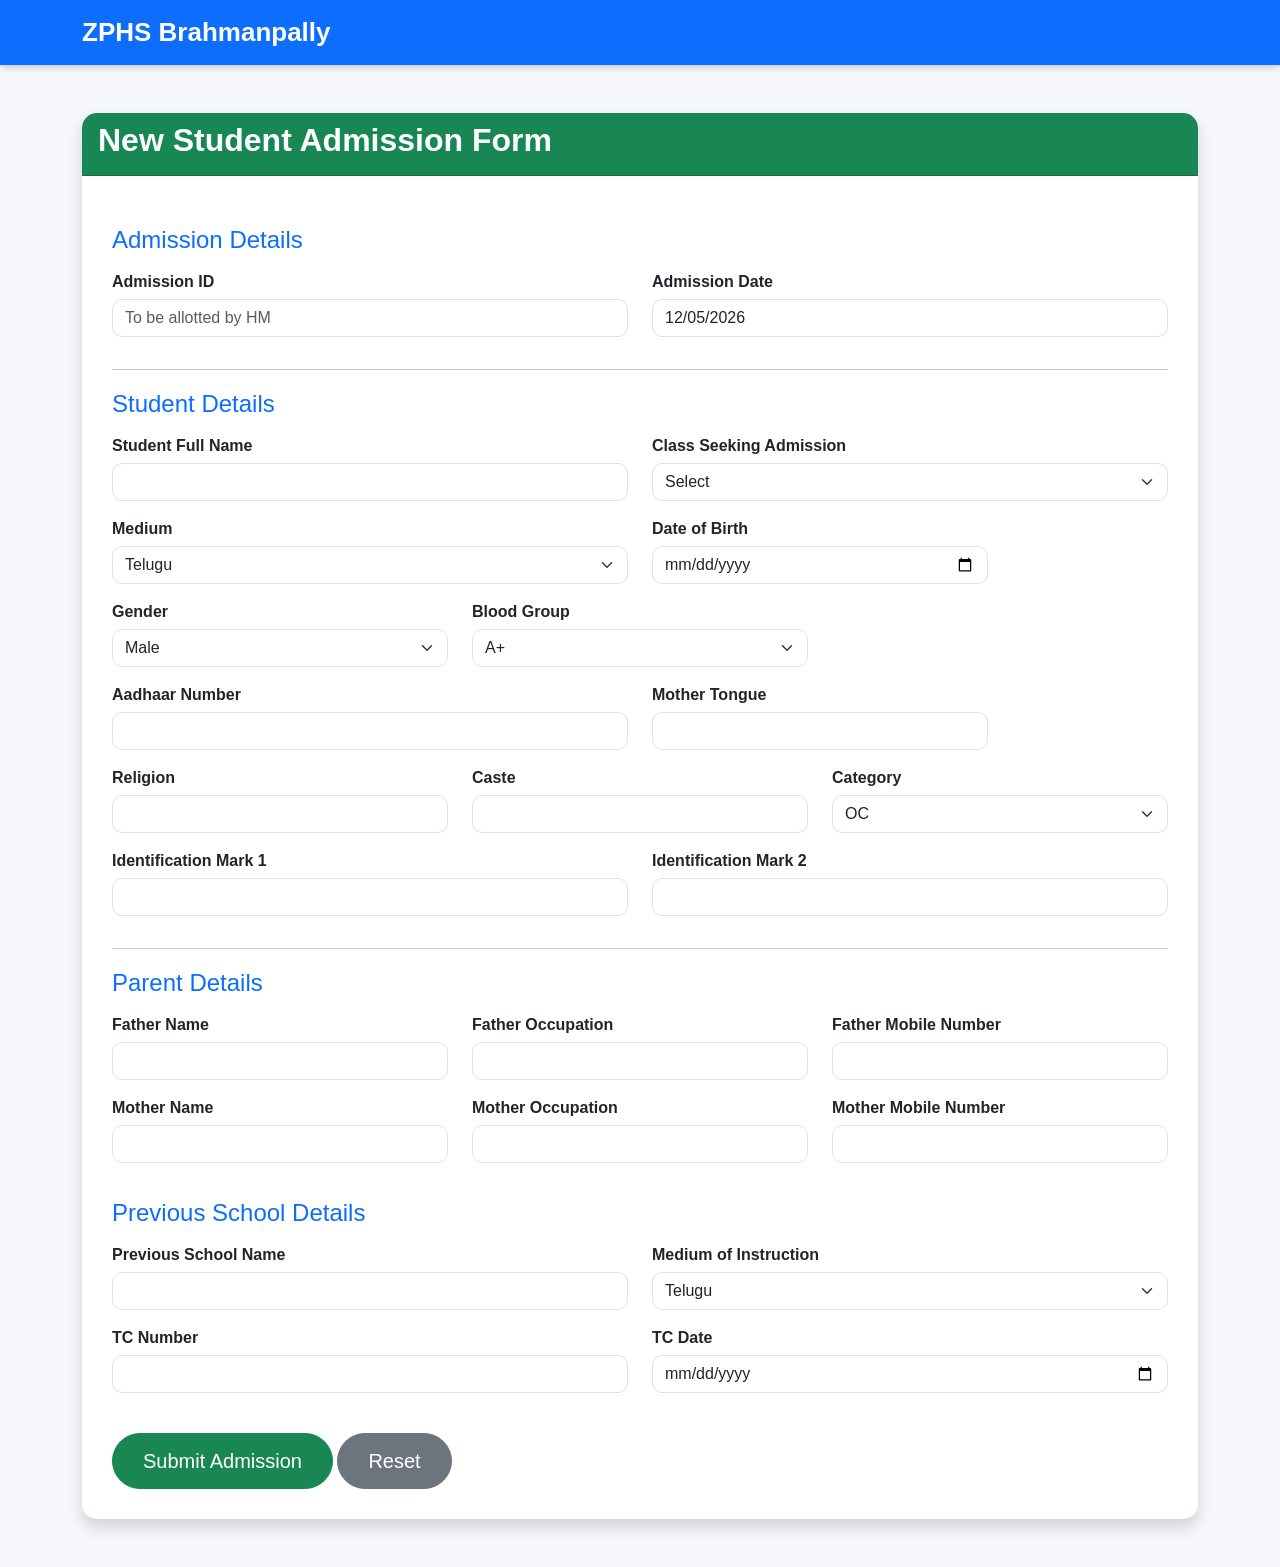
<file: admission.html>
<!DOCTYPE html>
<html lang="en">
<head>
    <meta charset="UTF-8">
    <meta name="viewport" content="width=device-width, initial-scale=1.0">
    <title>Student Admission - ZPHS Brahmanpally</title>

    <link href="https://cdn.jsdelivr.net/npm/bootstrap@5.3.3/dist/css/bootstrap.min.css" rel="stylesheet">
    <link rel="stylesheet" href="style.css">
</head>

<body>

<nav class="navbar navbar-expand-lg navbar-dark bg-primary">
    <div class="container">
        <a class="navbar-brand fw-bold" href="index.html">
            ZPHS Brahmanpally
        </a>
    </div>
</nav>

<div class="container my-5">

<div class="card shadow">

<div class="card-header bg-success text-white">
<h2>New Student Admission Form</h2>
</div>

<div class="card-body">

<form id="admissionForm">
<h4 class="text-primary">Admission Details</h4>

<div class="row">

<div class="col-md-6 mb-3">
<label>Admission ID</label>
<input type="text" class="form-control"
name="admissionID"
placeholder="To be allotted by HM"
readonly>
</div>

<div class="col-md-6 mb-3">
<label>Admission Date</label>
<input type="date"
class="form-control"
name="admissionDate"
id="admissionDate"
readonly>
</div>

</div>

<hr>
<h4 class="text-primary">Student Details</h4>

<div class="row">

<div class="col-md-6 mb-3">
<label>Student Full Name</label>
<input type="text" class="form-control" name="studentName" required>
</div>

<div class="col-md-6 mb-3">
<label>Class Seeking Admission</label>
<select class="form-select" name="class" required>
<option value="">Select</option>
<option>6th</option>
<option>7th</option>
<option>8th</option>
<option>9th</option>
<option>10th</option>
</select>
</div>

<div class="col-md-6 mb-3">
<label>Medium</label>

<select class="form-select" name="medium">

<option>Telugu</option>

<option>English</option>

</select>

</div>

<div class="col-md-4 mb-3">
<label>Date of Birth</label>
<input type="date" class="form-control" name="dob" required>
</div>

<div class="col-md-4 mb-3">
<label>Gender</label>
<select class="form-select" name="gender">
<option>Male</option>
<option>Female</option>
<option>Other</option>
</select>
</div>

<div class="col-md-4 mb-3">
<label>Blood Group</label>
<select class="form-select" name="blood">

<option>A+</option>
<option>A-</option>
<option>B+</option>
<option>B-</option>
<option>AB+</option>
<option>AB-</option>
<option>O+</option>
<option>O-</option>

</select>
</div>

<div class="col-md-6 mb-3">
<label>Aadhaar Number</label>
<input type="text" maxlength="12" class="form-control" name="aadhaar">
</div>

<div class="col-md-4 mb-3">
<label>Mother Tongue</label>
<input type="text" class="form-control" name="motherTongue">
</div>

<div class="col-md-4 mb-3">
<label>Religion</label>
<input type="text" class="form-control" name="religion">
</div>

<div class="col-md-4 mb-3">
<label>Caste</label>
<input type="text" class="form-control" name="caste">
</div>

<div class="col-md-4 mb-3">
<label>Category</label>

<select class="form-select" name="category">

<option>OC</option>
<option>BC-A</option>
<option>BC-B</option>
<option>BC-C</option>
<option>BC-D</option>
<option>BC-E</option>
<option>SC</option>
<option>ST</option>

</select>

</div>

<div class="col-md-6 mb-3">
<label>Identification Mark 1</label>
<input type="text" class="form-control" name="mole1">
</div>

<div class="col-md-6 mb-3">
<label>Identification Mark 2</label>
<input type="text" class="form-control" name="mole2">
</div>

</div>

<hr>

<h4 class="text-primary">Parent Details</h4>

<div class="row">

<div class="col-md-4 mb-3">
<label>Father Name</label>
<input type="text" class="form-control" name="father" required>
</div>

<div class="col-md-4 mb-3">
<label>Father Occupation</label>
<input type="text" class="form-control" name="fatherOccupation">
</div>

<div class="col-md-4 mb-3">
<label>Father Mobile Number</label>
<input type="tel" class="form-control" name="fatherMobile" maxlength="10" required>
</div>

<div class="col-md-4 mb-3">
<label>Mother Name</label>
<input type="text" class="form-control" name="mother">
</div>

<div class="col-md-4 mb-3">
<label>Mother Occupation</label>
<input type="text" class="form-control" name="motherOccupation">
</div>

<div class="col-md-4 mb-3">
<label>Mother Mobile Number</label>
<input type="tel" class="form-control" name="motherMobile" maxlength="10">
</div>

</div>

<h4 class="text-primary">Previous School Details</h4>

<div class="row">

<div class="col-md-6 mb-3">
<label>Previous School Name</label>
<input type="text" class="form-control" name="previousSchool">
</div>

<div class="col-md-6 mb-3">
<label>Medium of Instruction</label>
<select class="form-select" name="previousMedium">
<option>Telugu</option>
<option>English</option>
</select>
</div>

<div class="col-md-6 mb-3">
<label>TC Number</label>
<input type="text" class="form-control" name="tcNumber">
</div>

<div class="col-md-6 mb-3">
<label>TC Date</label>
<input type="date" class="form-control" name="tcDate">
</div>

</div>

<div class="mt-4">

<button class="btn btn-success btn-lg" type="submit">
Submit Admission
</button>

<button class="btn btn-secondary btn-lg" type="reset">
Reset
</button>

</div>

</form>

</div>

</div>

</div>

<script src="admission.js"></script>

</body>
</html>
</file>
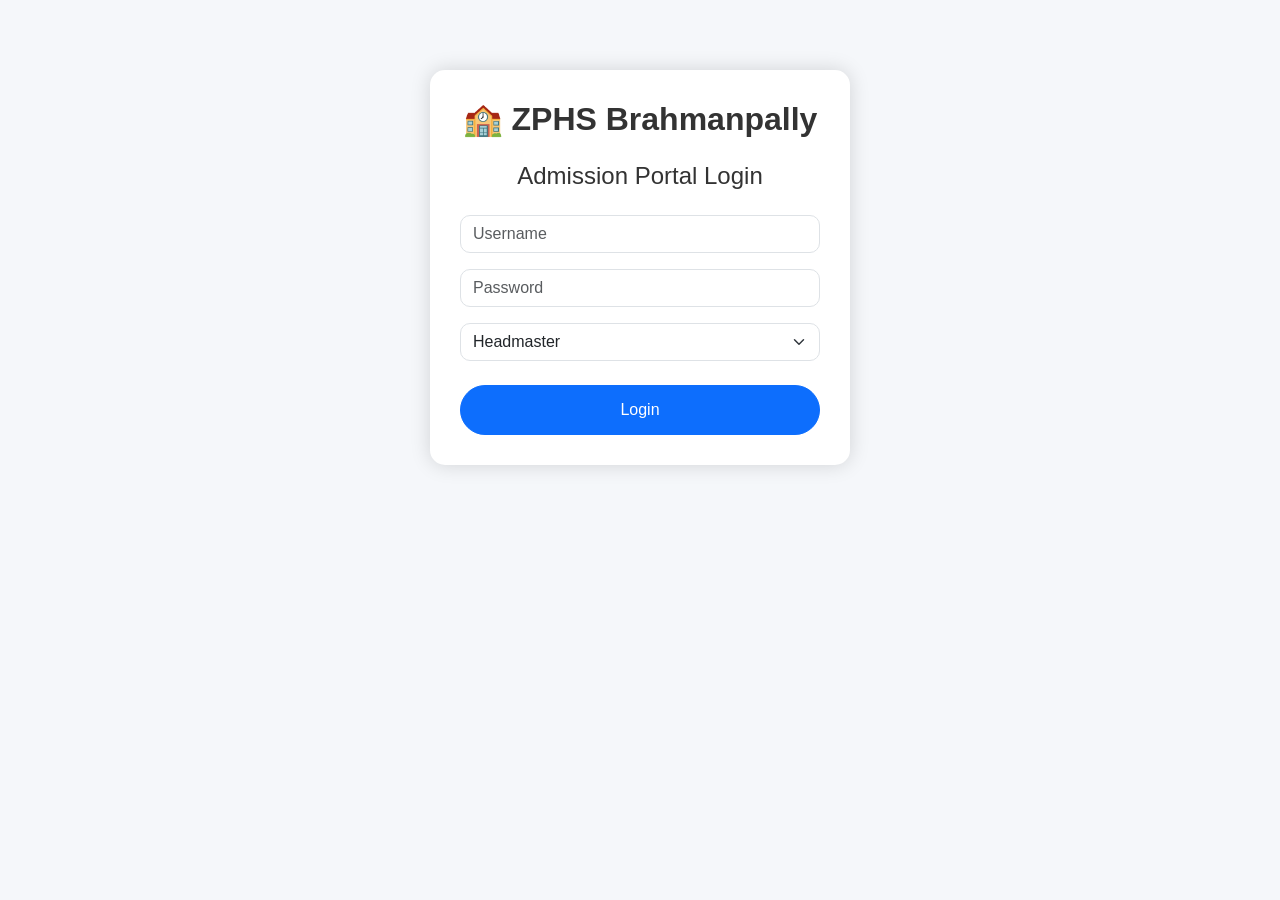
<file: hm_dashboard.html>
<!DOCTYPE html>
<html lang="en">
<head>
<meta charset="UTF-8">
<meta name="viewport" content="width=device-width, initial-scale=1">

<title>HM Dashboard - ZPHS Brahmanpally</title>

<link href="https://cdn.jsdelivr.net/npm/bootstrap@5.3.3/dist/css/bootstrap.min.css" rel="stylesheet">

<link rel="stylesheet" href="style.css">

</head>

<body class="bg-light">

<nav class="navbar navbar-dark bg-primary">

<div class="container-fluid">

<span class="navbar-brand">

🏫 ZPHS Brahmanpally

</span>

<span class="text-white">

Headmaster Dashboard

</span>

</div>

</nav>

<div class="container mt-4">

<div class="row">

<div class="col-md-3">

<div class="card bg-primary text-white">

<div class="card-body">

<h5>Total Admissions</h5>

<h1 id="totalStudents">0</h1>

</div>

</div>

</div>

<div class="col-md-3">

<div class="card bg-warning">

<div class="card-body">

<h5>Pending</h5>

<h1 id="pendingStudents">0</h1>

</div>

</div>

</div>

<div class="col-md-3">

<div class="card bg-success text-white">

<div class="card-body">

<h5>Approved</h5>

<h1 id="approvedStudents">0</h1>

</div>

</div>

</div>

<div class="col-md-3">

<div class="card bg-danger text-white">

<div class="card-body">

<h5>Rejected</h5>

<h1 id="rejectedStudents">0</h1>

</div>

</div>

</div>

</div>

<hr>

<div class="card">

<div class="card-body">

<h3>Student Admissions</h3>

<input
type="text"
id="searchBox"
class="form-control mb-3"
placeholder="Search Student...">

<div class="table-responsive">

<table class="table table-bordered table-striped">

<thead class="table-primary">
<tr>
    <th>Admission ID</th>
    <th>Name</th>
    <th>Class</th>
    <th>Father Name</th>
    <th>Status</th>
    <th>Actions</th>
</tr>
</thead>

<tbody id="studentTable">

</tbody>

</table>

</div>

</div>

</div>

</div>

<script src="hm_dashboard.js"></script>

</body>

</html>
</file>
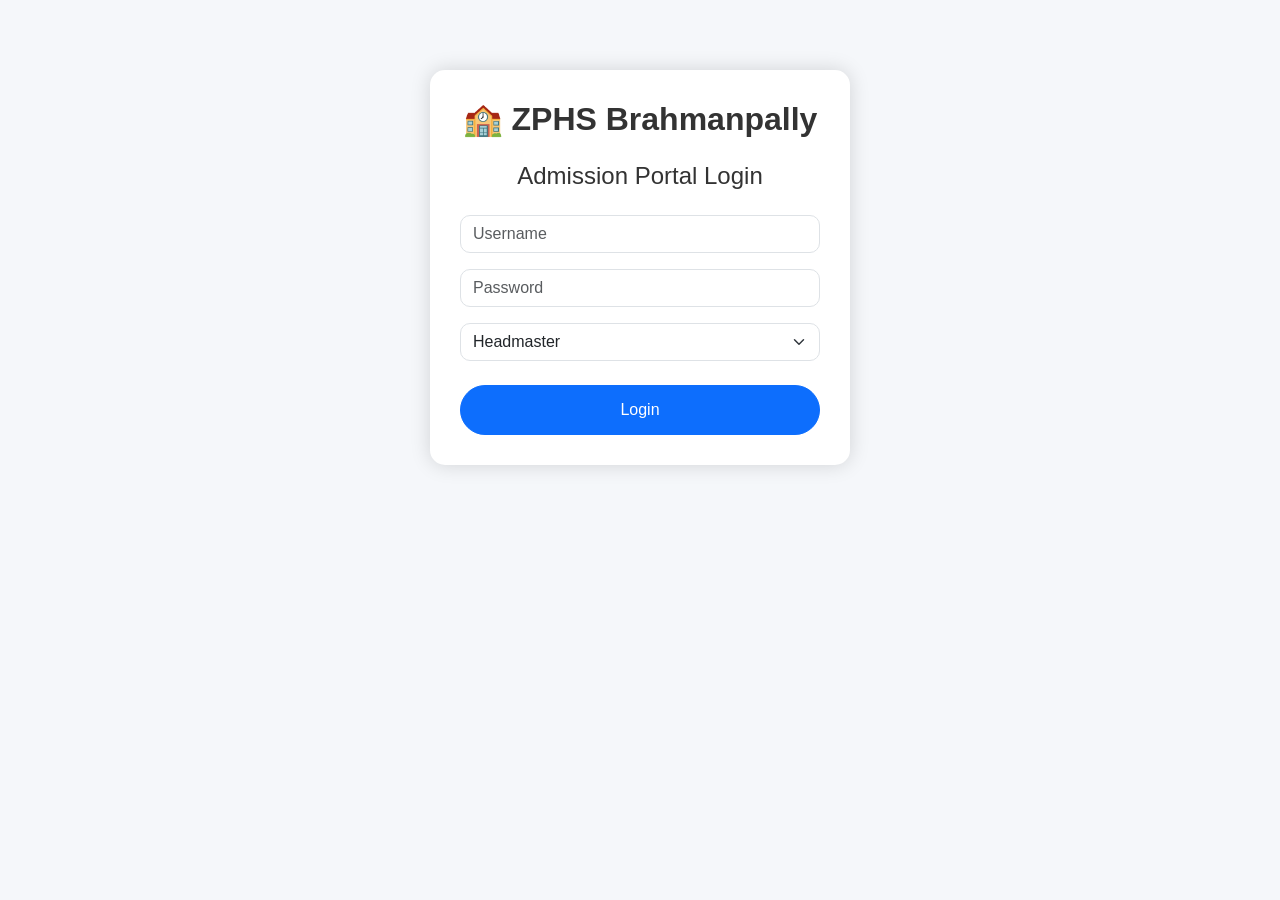
<file: login.html>
<!DOCTYPE html>
<html lang="en">
<head>
<meta charset="UTF-8">
<meta name="viewport" content="width=device-width, initial-scale=1">

<title>ZPHS Brahmanpally Login</title>

<link href="https://cdn.jsdelivr.net/npm/bootstrap@5.3.3/dist/css/bootstrap.min.css" rel="stylesheet">

<link rel="stylesheet" href="style.css">

<style>
body{
background:#f5f7fa;
}

.login-box{

max-width:420px;

margin:70px auto;

padding:30px;

background:white;

border-radius:15px;

box-shadow:0 0 20px rgba(0,0,0,.15);

}
</style>

</head>

<body>

<div class="login-box">

<h2 class="text-center mb-4">

🏫 ZPHS Brahmanpally

</h2>

<h4 class="text-center mb-4">

Admission Portal Login

</h4>

<input
id="username"
class="form-control mb-3"
placeholder="Username">

<input
id="password"
type="password"
class="form-control mb-3"
placeholder="Password">

<select
id="role"
class="form-select mb-4">

<option value="hm">Headmaster</option>

<option value="teacher">Teacher</option>

</select>

<button
class="btn btn-primary w-100"
onclick="login()">

Login

</button>

</div>

<script src="login.js"></script>

</body>
</html>
</file>
<file: style.css>
/* ===============================
   ZPHS BRAHMANPALLY
   Admission Portal
================================ */

*{
    margin:0;
    padding:0;
    box-sizing:border-box;
}

body{
    font-family:Arial, Helvetica, sans-serif;
    background:#f5f7fb;
    color:#333;
}

/* NAVBAR */

.navbar{
    box-shadow:0 2px 8px rgba(0,0,0,.2);
}

.navbar-brand{
    font-size:26px;
    font-weight:bold;
}

/* HERO */

.hero{

    height:90vh;

    background:
    linear-gradient(rgba(0,60,120,.65),
    rgba(0,60,120,.65)),
    url("../images/school.jpg");

    background-size:cover;
    background-position:center;

    display:flex;
    align-items:center;
    justify-content:center;

}

.hero h1{

    font-size:58px;
    font-weight:bold;

}

.hero p{

    font-size:24px;

}

/* BUTTONS */

.btn{

    border-radius:30px;
    padding:12px 30px;
    transition:.3s;

}

.btn:hover{

    transform:translateY(-3px);

}

/* CARDS */

.card{

    border:none;
    border-radius:15px;
    overflow:hidden;
    transition:.3s;

}

.card:hover{

    transform:translateY(-8px);

    box-shadow:0 12px 30px rgba(0,0,0,.15);

}

.card-header{

    font-size:24px;
    font-weight:bold;

}

.card-body{

    padding:30px;

}

/* FORM */

form label{

    font-weight:bold;
    margin-bottom:5px;

}

input,
select,
textarea{

    border-radius:10px !important;

}

input:focus,
textarea:focus,
select:focus{

    border-color:#0d6efd !important;

    box-shadow:0 0 8px rgba(13,110,253,.3) !important;

}

/* HEADINGS */

h2{

    font-weight:bold;

}

h4{

    margin-top:20px;
    margin-bottom:15px;

}

/* FOOTER */

footer{

    margin-top:50px;

}

/* TABLE */

table{

    background:white;

}

.table th{

    background:#0d6efd;
    color:white;

}

/* LOGIN BOX */

.login-box{

    max-width:450px;

    margin:auto;

    margin-top:80px;

}

/* DASHBOARD */

.dashboard-card{

    border-radius:20px;

    color:white;

    padding:25px;

    text-align:center;

}

.bg1{

    background:#0d6efd;

}

.bg2{

    background:#198754;

}

.bg3{

    background:#dc3545;

}

.bg4{

    background:#ffc107;

    color:black;

}

/* PROFILE PHOTO */

.photo{

    width:130px;

    height:130px;

    border-radius:50%;

    object-fit:cover;

    border:5px solid white;

}

/* DOCUMENT BOX */

.document-box{

    border:2px dashed #bbb;

    padding:25px;

    border-radius:15px;

    background:#fafafa;

}

/* SEARCH */

.search-box{

    border-radius:50px;

}

/* STATISTICS */

.stat{

    font-size:40px;

    font-weight:bold;

}

/* RESPONSIVE */

@media(max-width:768px){

.hero{

height:60vh;

}

.hero h1{

font-size:34px;

}

.hero p{

font-size:18px;

}

.navbar-brand{

font-size:20px;

}

.card{

margin-bottom:20px;

}

.dashboard-card{

margin-bottom:20px;

}

}
</file>
